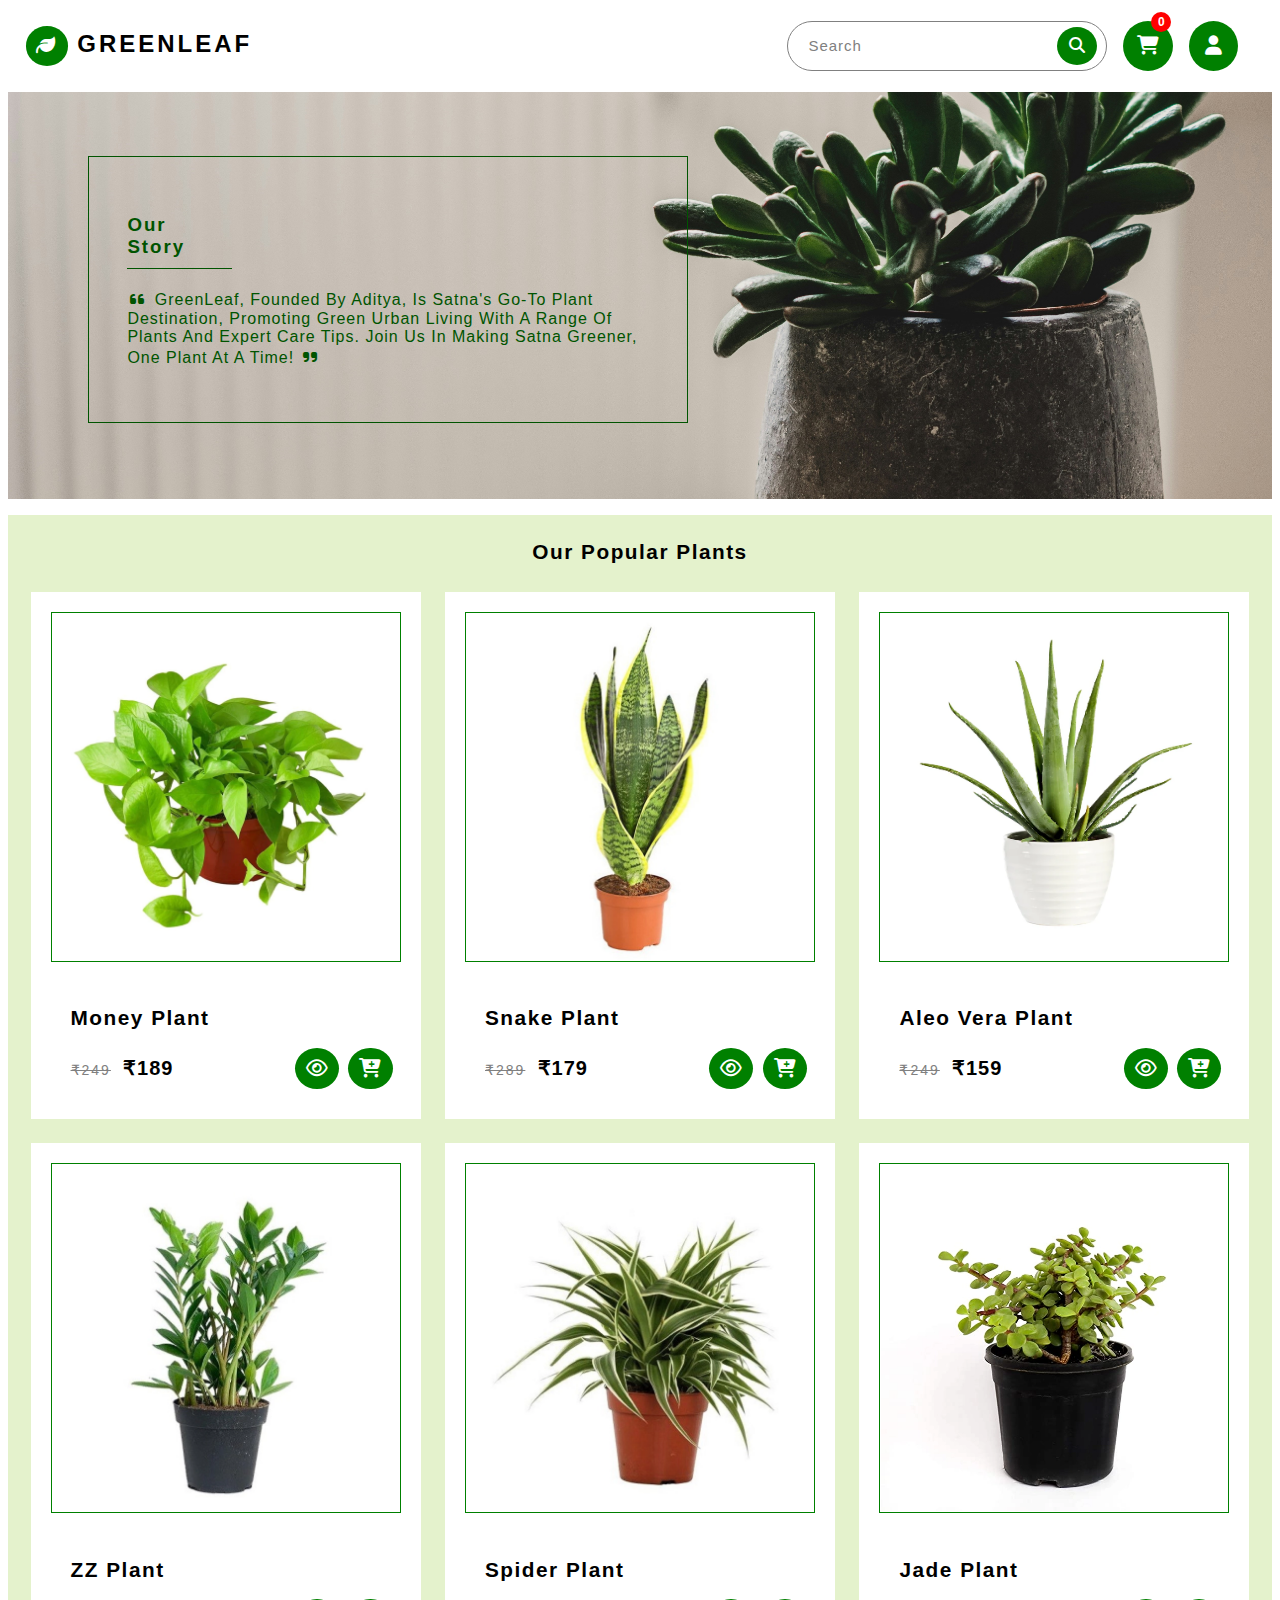
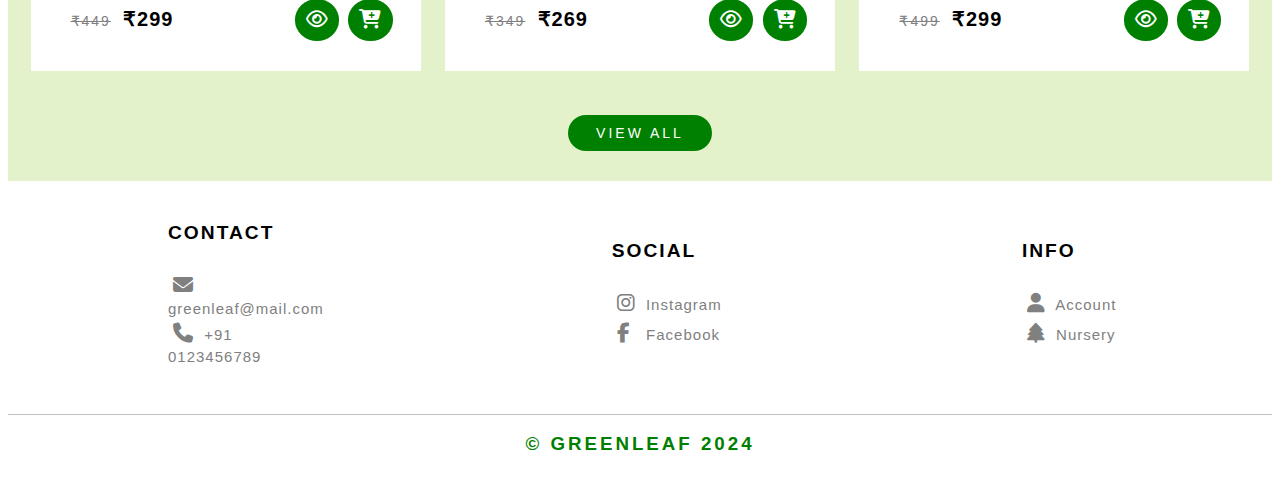
<file: GreenLeaf/index.html>
<!DOCTYPE html>
<html lang="en">
<head>
    <meta charset="UTF-8">
    <meta name="viewport" content="width=device-width, initial-scale=1.0">
    <title>GreenLeaf</title>
    <link rel="icon" href="image/logo.jpg">
    <link rel="stylesheet" href="style.css">
    <link rel="stylesheet" href="https://cdnjs.cloudflare.com/ajax/libs/font-awesome/6.6.0/css/all.min.css">
</head>
<body>
    <div class="container">
        
        <!-- header -->
        <header>
            <div class="logo-container">
                <h1><i class="fa-solid fa-leaf"></i> GreenLeaf</h1>
            </div>
            <!-- nav -->
            <div class="nav-area">
                <!-- searching -->
                <div class="search-box" tabindex="0">
                    <input type="text" id="search-bar" placeholder="Search">
                    <button id="search-btn"><i class="fa-solid fa-magnifying-glass"></i></button>	
                </div>
                <div id="results"></div>
                <!-- cart btn -->
                <button class="cart-btn" id="view-cart">
                    <i class="fa-solid fa-cart-shopping"></i>
                    <span class="badge" id="cart-count">0</span>
                </button>
                <!-- sign-in btn -->
                <button class="account-btn">
                    <a href="signin.html"><i class="fa-solid fa-user"></i></a>
                </button>
            </div>
        </header>

        <!-- main -->
        <main>
            <!-- hero -->
            <div class="hero-section">
                <div class="banner-img">
                    <div class="banner-text">
                        <h3>our story</h3>
                        <p><i class="fa-solid fa-quote-left"></i> GreenLeaf, founded by Aditya, is Satna's go-to plant destination, promoting green urban living with a range of plants and expert care tips. Join us in making Satna greener, one plant at a time! <i class="fa-solid fa-quote-right"></i></p>
                    </div>
                </div>
            </div>

            <!-- nursery -->
            <div class="shop-section">
                <h2>our popular plants</h2>
                <div class="shop-section-box" data-id="1">
                    <div class="shop-section-box-img">
                        <img src="image/money-plant.webp">
                    </div>
                    <div class="shop-section-box-text">
                        <h2>money plant</h2>
                        <p class="p1">₹249</p>
                        <p class="p2"><b>₹189</b></p>
                        <i onclick="showDetails('product1')" class="fa-regular fa-eye product"></i>
                        <i class="fa-solid fa-cart-plus add-to-cart"></i>
                    </div>
                </div>
                <div class="shop-section-box" data-id="2">
                    <div class="shop-section-box-img">
                        <img src="image/snake-plant.webp">
                    </div>
                    <div class="shop-section-box-text">
                        <h2>snake plant</h2>
                        <p class="p1">₹289</p>
                        <p class="p2"><b>₹179</b></p>
                        <i onclick="showDetails('product2')" class="fa-regular fa-eye product"></i>
                        <i class="fa-solid fa-cart-plus add-to-cart"></i>
                    </div>
                </div>
                <div class="shop-section-box" data-id="3">
                    <div class="shop-section-box-img">
                        <img src="image/aleo-vera-plants.webp">
                    </div>
                    <div class="shop-section-box-text">
                        <h2>aleo vera plant</h2>
                        <p class="p1">₹249</p>
                        <p class="p2"><b>₹159</b></p>
                        <i onclick="showDetails('product3')" class="fa-regular fa-eye product"></i>
                        <i class="fa-solid fa-cart-plus add-to-cart"></i>
                    </div>
                </div>

                <div class="shop-section-box" data-id="4">
                    <div class="shop-section-box-img">
                        <img src="image/zz-plant.webp">
                    </div>
                    <div class="shop-section-box-text">
                        <h2>ZZ plant</h2>
                        <p class="p1">₹449</p>
                        <p class="p2"><b>₹299</b></p>
                        <i onclick="showDetails('product4')" class="fa-regular fa-eye product"></i>
                        <i class="fa-solid fa-cart-plus add-to-cart"></i>
                    </div>
                </div>
                <div class="shop-section-box" data-id="5">
                    <div class="shop-section-box-img">
                        <img src="image/spider-plant.webp">
                    </div>
                    <div class="shop-section-box-text">
                        <h2>spider plant</h2>
                        <p class="p1">₹349</p>
                        <p class="p2"><b>₹269</b></p>
                        <i onclick="showDetails('product5')" class="fa-regular fa-eye product"></i>
                        <i class="fa-solid fa-cart-plus add-to-cart"></i>
                    </div>
                </div>
                <div class="shop-section-box" data-id="6">
                    <div class="shop-section-box-img">
                        <img src="image/jade-plant.webp">
                    </div>
                    <div class="shop-section-box-text">
                        <h2>jade plant</h2>
                        <p class="p1">₹499</p>
                        <p class="p2"><b>₹299</b></p>
                        <i onclick="showDetails('product6')" class="fa-regular fa-eye product"></i>
                        <i class="fa-solid fa-cart-plus add-to-cart"></i>
                    </div>
                </div>
                <div class="btn-container view-all-btn">
                    <button class="btn"><a href="nursery.html">view all</a></button>
                </div>
            </div>
        </main>

        <!-- footer -->
        <footer>
            <div class="footer-container">
                <div class="footer-box">
                    <h4>contact</h4>
                    <li><a href="#"><i class="fa-solid fa-envelope"></i> greenleaf@mail.com</a></li>
                    <li><a href="#"><i class="fa-solid fa-phone"></i> +91 0123456789</a></li>
                </div>
                <div class="footer-box">
                    <h4>social</h4>
                    <li><a href="https://www.instagram.com/"><i class="fa-brands fa-instagram"></i> Instagram</a></li>
                    <li><a href="https://www.facebook.com/"><i class="fa-brands fa-facebook-f"></i> &nbsp;Facebook</a></li>
                </div>
                <div class="footer-box">
                    <h4>info</h4>
                    <li><a href="signup.html"><i class="fa-solid fa-user"></i> Account</a></li>
                    <li><a href="nursery.html"><i class="fa-solid fa-tree"></i> Nursery</a></li>
                </div>
            </div>
            <div class="footer-last-box">
                <h3>&copy; greenleaf 2024</h3>
            </div>
        </footer>

        <!-- pop menu for cart-items -->
        <div id="cart-modal" class="pop-up">
            <div class="modal-content">
                <span class="close-button">&times;</span>
                <h3><i class="fa-solid fa-leaf"></i> GreenLeaf</h3>
                <h2>your cart</h2>
                <div id="cart-items" class="cards-items-box"></div>
                <button id="clear-cart" class="clear-btn btn">Clear Cart</button>
            </div>
        </div>

        <!-- pop menu for money plant -->
        <div id="product1" class="pop-up">
            <div class="pop-up-box" data-id="1">
                <div class="pop-up-box-img">
                    <img src="image/money-plant.webp">
                </div>
                <div class="pop-up-box-text">
                    <h2>money plant</h2>
                    <p class="p1">₹249</p>
                    <p class="p2"><b>₹189</b></p>
                    <button class="btn add-to-cart"><a href="#">add to cart</a></button>
                    <li>
                        <i class="fa-solid fa-circle-check"></i> 
                        free shipping
                    </li>
                    <li>
                        <i class="fa-solid fa-circle-check"></i>
                        cash on delivery
                    </li>
                    <h4>description</h4>
                    <p><b>Common Name: </b>Money plant, Pothos</p>
                    <p><b>Appearance: </b>Attractive heart-shaped leaves</p>
                    <p><b>Care: </b>Low-maintenance and adaptable to various environments</p>
                    <p><b>Ideal for: </b> Beginners</p>
                    <p><b>Beliefs: </b> Bring good luck & prosperity to the home</p>
                    <h3><i class="fa-solid fa-leaf"></i> GreenLeaf</h3>
                </div>
                <span onclick="hideDetails('product1')" class="close">&times;</span>
            </div>
        </div>
        <!-- pop menu for snake plant -->
        <div id="product2" class="pop-up" data-id="2">
            <div class="pop-up-box">
                <div class="pop-up-box-img">
                    <img src="image/snake-plant.webp">
                </div>
                <div class="pop-up-box-text">
                    <h2>snake plant</h2>
                    <p class="p1">₹289</p>
                    <p class="p2"><b>₹179</b></p>
                    <button class="btn add-to-cart"><a href="#">add to cart</a></button>
                    <li>
                        <i class="fa-solid fa-circle-check"></i> 
                        free shipping
                    </li>
                    <li>
                        <i class="fa-solid fa-circle-check"></i>
                        cash on delivery
                    </li>
                    <h4>description</h4>
                    <p><b>Common Name: </b>Snake Plant</p>
                    <p><b>Appearance: </b>Tall, upright leaves with distinctive green and yellow stripes</p>
                    <p><b>Care: </b>Low-maintenance, Thrives in low light and minimal watering</p>
                    <p><b>Ideal for: </b> Beginners</p>
                    <p><b>Beliefs: </b> Bring good luck & prosperity to the home</p>
                    <h3><i class="fa-solid fa-leaf"></i> GreenLeaf</h3>
                </div>
                <span onclick="hideDetails('product2')" class="close">&times;</span>
            </div>
        </div>
        <!-- pop menu for aleo vera plant -->
        <div id="product3" class="pop-up" data-id="3">
            <div class="pop-up-box">
                <div class="pop-up-box-img">
                    <img src="image/aleo-vera-plants.webp">
                </div>
                <div class="pop-up-box-text">
                    <h2>aleo vera plant</h2>
                    <p class="p1">₹249</p>
                    <p class="p2"><b>₹159</b></p>
                    <button class="btn add-to-cart"><a href="#">add to cart</a></button>
                    <li>
                        <i class="fa-solid fa-circle-check"></i> 
                        free shipping
                    </li>
                    <li>
                        <i class="fa-solid fa-circle-check"></i>
                        cash on delivery
                    </li>
                    <h4>description</h4>
                    <p><b>Common Name: </b>Aleo Vera plant</p>
                    <p><b>Appearance: </b>Succulent plant with thick, fleshy leaves</p>
                    <p><b>Care: </b>Low-maintenance, Requires bright, indirect sunlight and minimal watering</p>
                    <p><b>Ideal for: </b> Beginners</p>
                    <p><b>Beliefs: </b> Bring good luck & prosperity to the home</p>
                    <h3><i class="fa-solid fa-leaf"></i> GreenLeaf</h3>
                </div>
                <span onclick="hideDetails('product3')" class="close">&times;</span>
            </div>
        </div>
        <!-- pop menu for ZZ plant -->
        <div id="product4" class="pop-up" data-id="4">
            <div class="pop-up-box">
                <div class="pop-up-box-img">
                    <img src="image/zz-plant.webp">
                </div>
                <div class="pop-up-box-text">
                    <h2>ZZ plant</h2>
                    <p class="p1">₹499</p>
                    <p class="p2"><b>₹299</b></p>
                    <button class="btn add-to-cart"><a href="#">add to cart</a></button>
                    <li>
                        <i class="fa-solid fa-circle-check"></i> 
                        free shipping
                    </li>
                    <li>
                        <i class="fa-solid fa-circle-check"></i>
                        cash on delivery
                    </li>
                    <h4>description</h4>
                    <p><b>Common Name: </b>ZZ plant, Zomia plant</p>
                    <p><b>Appearance: </b>Hardy plant with waxy, dark green leavess</p>
                    <p><b>Care: </b>Low-maintenance, Thrives in neglect</p>
                    <p><b>Ideal for: </b> Beginners</p>
                    <p><b>Beliefs: </b> Bring good luck & prosperity to the home</p>
                    <h3><i class="fa-solid fa-leaf"></i> GreenLeaf</h3>
                </div>
                <span onclick="hideDetails('product4')" class="close">&times;</span>
            </div>
        </div>
        <!-- pop menu for spider-plant -->
        <div id="product5" class="pop-up" data-id="5">
            <div class="pop-up-box">
                <div class="pop-up-box-img">
                    <img src="image/spider-plant.webp">
                </div>
                <div class="pop-up-box-text">
                    <h2>spider plant</h2>
                    <p class="p1">₹349</p>
                    <p class="p2"><b>₹269</b></p>
                    <button class="btn add-to-cart"><a href="#">add to cart</a></button>
                    <li>
                        <i class="fa-solid fa-circle-check"></i> 
                        free shipping
                    </li>
                    <li>
                        <i class="fa-solid fa-circle-check"></i>
                        cash on delivery
                    </li>
                    <h4>description</h4>
                    <p><b>Common Name: </b>Spider-Plant</p>
                    <p><b>Appearance: </b>Graceful, arching leaves with white stripes</p>
                    <p><b>Care: </b>Low-maintenance, Thrives in indirect sunlight and well-drained soil</p>
                    <p><b>Ideal for: </b> Beginners</p>
                    <p><b>Beliefs: </b> Bring good luck & prosperity to the home</p>
                    <h3><i class="fa-solid fa-leaf"></i> GreenLeaf</h3>
                </div>
                <span onclick="hideDetails('product5')" class="close">&times;</span>
            </div>
        </div>
        <!-- pop menu for jade plant -->
        <div id="product6" class="pop-up" data-id="6">
            <div class="pop-up-box">
                <div class="pop-up-box-img">
                    <img src="image/jade-plant.webp">
                </div>
                <div class="pop-up-box-text">
                    <h2>jade plant</h2>
                    <p class="p1">₹499</p>
                    <p class="p2"><b>₹299</b></p>
                    <button class="btn add-to-cart"><a href="#">add to cart</a></button>
                    <li>
                        <i class="fa-solid fa-circle-check"></i> 
                        free shipping
                    </li>
                    <li>
                        <i class="fa-solid fa-circle-check"></i>
                        cash on delivery
                    </li>
                    <h4>description</h4>
                    <p><b>Common Name: </b>Jade Plant</p>
                    <p><b>Appearance: </b>Succulent with thick, fleshy leaves</p>
                    <p><b>Care: </b>Low-maintenance, Prefers bright, indirect sunlight</p>
                    <p><b>Ideal for: </b> Beginners</p>
                    <p><b>Beliefs: </b> Symbolizes prosperity and luck</p>
                    <h3><i class="fa-solid fa-leaf"></i> GreenLeaf</h3>
                </div>
                <span onclick="hideDetails('product6')" class="close">&times;</span>
            </div>
        </div>
    </div>
    <script src="script.js"></script>
</body>
</html>
</file>
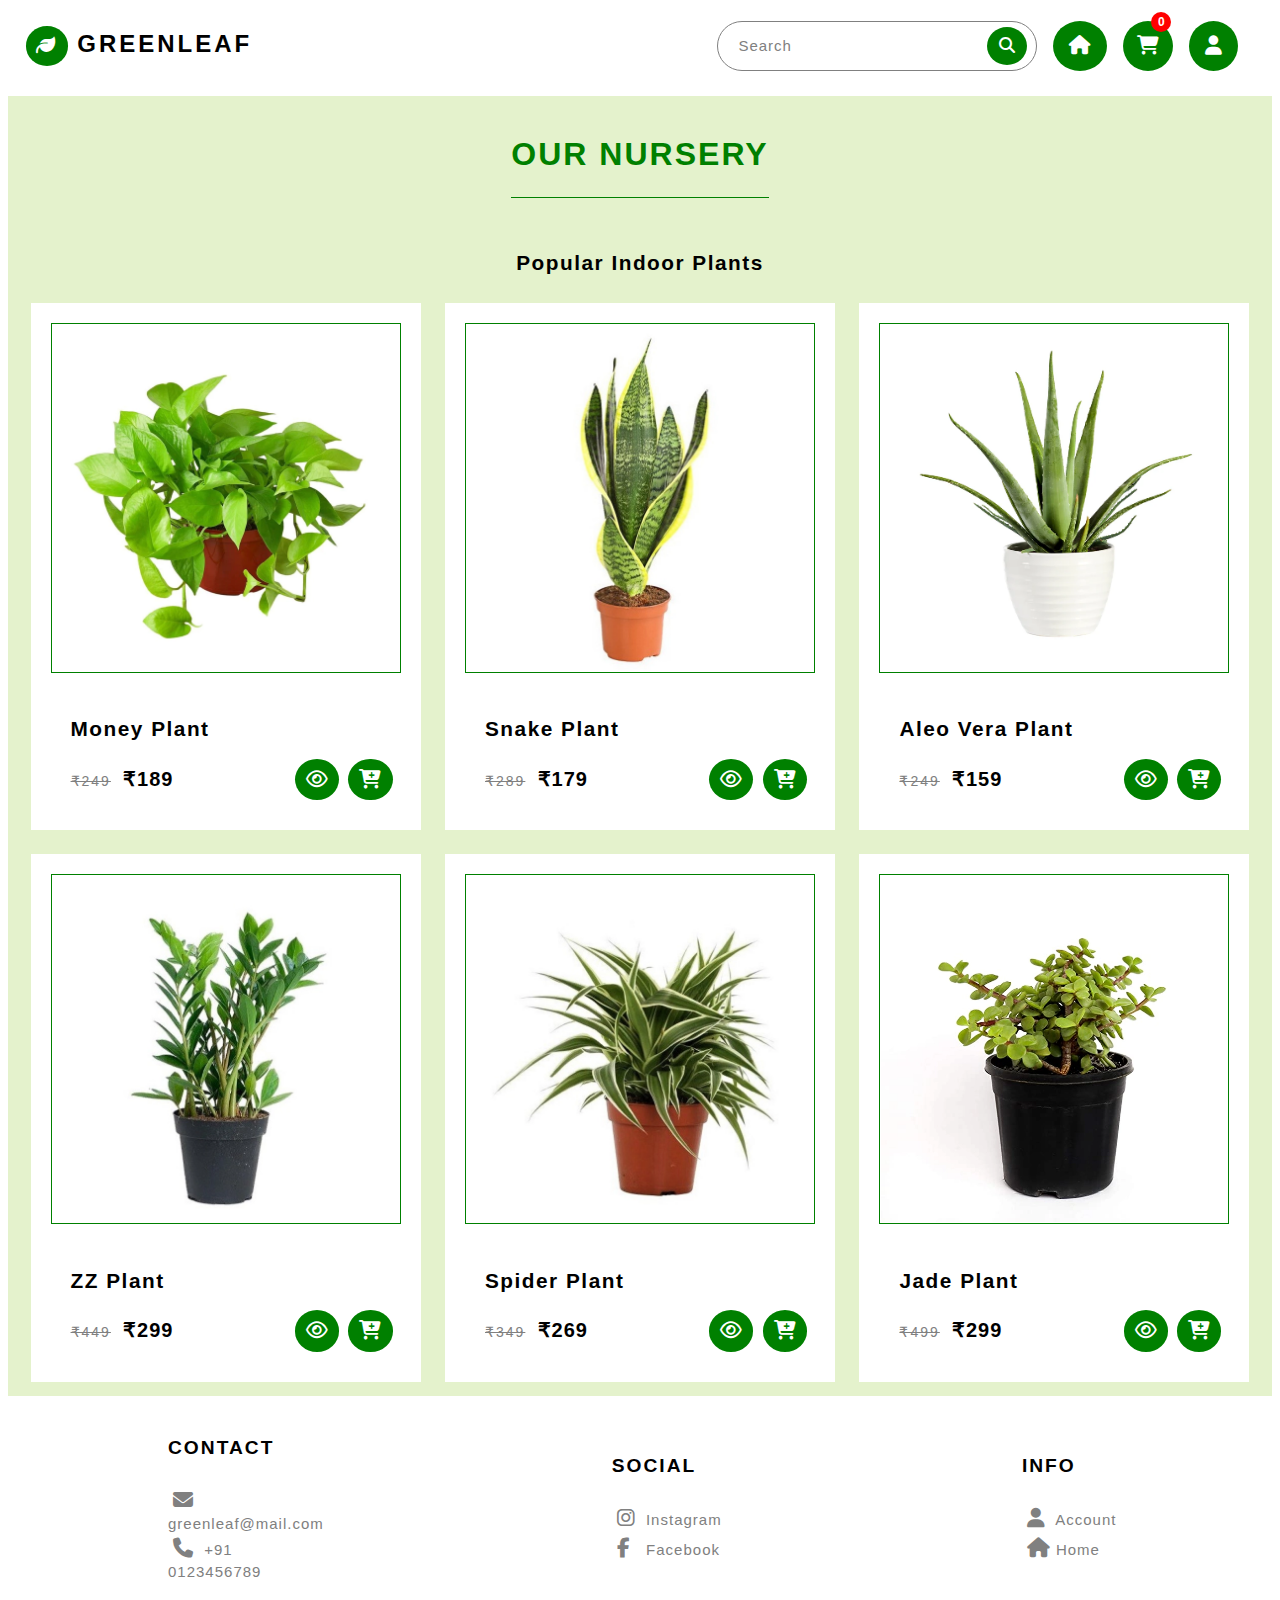
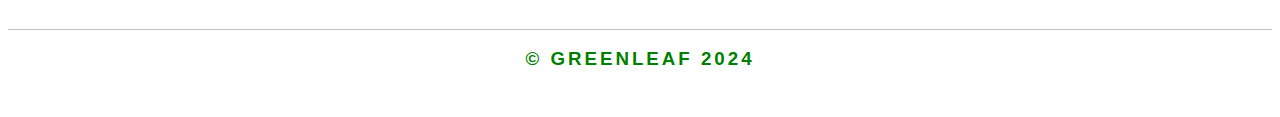
<file: GreenLeaf/nursery.html>
<!DOCTYPE html>
<html lang="en">
<head>
    <meta charset="UTF-8">
    <meta name="viewport" content="width=device-width, initial-scale=1.0">
    <title>GreenLeaf | Nursery</title>
    <link rel="icon" href="image/logo.jpg">
    <link rel="stylesheet" href="style.css">
    <link rel="stylesheet" href="https://cdnjs.cloudflare.com/ajax/libs/font-awesome/6.6.0/css/all.min.css">
</head>
<body>
    <div class="container">
        <!-- header -->
        <header>
            <div class="logo-container">
                <h1><i class="fa-solid fa-leaf"></i> GreenLeaf</h1>
            </div>
            <!-- nav -->
            <div class="nav-area">
                <!-- searching -->
                <div class="search-box" tabindex="0">
                    <input type="text" id="search-bar" placeholder="Search">
                    <button id="search-btn"><i class="fa-solid fa-magnifying-glass"></i></button>	
                </div>
                <div id="results"></div>
                <!-- home btn -->
                <button class="account-btn" style="margin-left: 1rem;">
                    <a href="index.html"><i class="fa-solid fa-house"></i></a>
                </button>
                <!-- cart btn -->
                <button class="cart-btn" id="view-cart">
                    <i class="fa-solid fa-cart-shopping"></i>
                    <span class="badge" id="cart-count">0</span>
                </button>
                <!-- sign-in btn -->
                <button class="account-btn">
                    <a href="signin.html"><i class="fa-solid fa-user"></i></a>
                </button>
            </div>
        </header>
        <!-- main -->
        <main style="margin-top: 6rem;">
            <!-- nursery -->
            <div class="shop-section">
                <h1>our nursery</h1>
                <h2 style="padding-top: 1rem;">popular indoor plants</h2>
                <div class="shop-section-box" data-id="1">
                    <div class="shop-section-box-img">
                        <img src="image/money-plant.webp">
                    </div>
                    <div class="shop-section-box-text">
                        <h2>money plant</h2>
                        <p class="p1">₹249</p>
                        <p class="p2"><b>₹189</b></p>
                        <i onclick="showDetails('product1')" class="fa-regular fa-eye product"></i>
                        <i class="fa-solid fa-cart-plus add-to-cart"></i>
                    </div>
                </div>
                <div class="shop-section-box" data-id="2">
                    <div class="shop-section-box-img">
                        <img src="image/snake-plant.webp">
                    </div>
                    <div class="shop-section-box-text">
                        <h2>snake plant</h2>
                        <p class="p1">₹289</p>
                        <p class="p2"><b>₹179</b></p>
                        <i onclick="showDetails('product2')" class="fa-regular fa-eye product"></i>
                        <i class="fa-solid fa-cart-plus add-to-cart"></i>
                    </div>
                </div>
                <div class="shop-section-box" data-id="3">
                    <div class="shop-section-box-img">
                        <img src="image/aleo-vera-plants.webp">
                    </div>
                    <div class="shop-section-box-text">
                        <h2>aleo vera plant</h2>
                        <p class="p1">₹249</p>
                        <p class="p2"><b>₹159</b></p>
                        <i onclick="showDetails('product3')" class="fa-regular fa-eye product"></i>
                        <i class="fa-solid fa-cart-plus add-to-cart"></i>
                    </div>
                </div>

                <div class="shop-section-box" data-id="4">
                    <div class="shop-section-box-img">
                        <img src="image/zz-plant.webp">
                    </div>
                    <div class="shop-section-box-text">
                        <h2>ZZ plant</h2>
                        <p class="p1">₹449</p>
                        <p class="p2"><b>₹299</b></p>
                        <i onclick="showDetails('product4')" class="fa-regular fa-eye product"></i>
                        <i class="fa-solid fa-cart-plus add-to-cart"></i>
                    </div>
                </div>
                <div class="shop-section-box" data-id="5">
                    <div class="shop-section-box-img">
                        <img src="image/spider-plant.webp">
                    </div>
                    <div class="shop-section-box-text">
                        <h2>spider plant</h2>
                        <p class="p1">₹349</p>
                        <p class="p2"><b>₹269</b></p>
                        <i onclick="showDetails('product5')" class="fa-regular fa-eye product"></i>
                        <i class="fa-solid fa-cart-plus add-to-cart"></i>
                    </div>
                </div>
                <div class="shop-section-box" data-id="6">
                    <div class="shop-section-box-img">
                        <img src="image/jade-plant.webp">
                    </div>
                    <div class="shop-section-box-text">
                        <h2>jade plant</h2>
                        <p class="p1">₹499</p>
                        <p class="p2"><b>₹299</b></p>
                        <i onclick="showDetails('product6')" class="fa-regular fa-eye product"></i>
                        <i class="fa-solid fa-cart-plus add-to-cart"></i>
                    </div>
                </div>
            </div>
        </main>

        <!-- footer -->
        <footer>
            <div class="footer-container">
                <div class="footer-box">
                    <h4>contact</h4>
                    <li><a href="#"><i class="fa-solid fa-envelope"></i> greenleaf@mail.com</a></li>
                    <li><a href="#"><i class="fa-solid fa-phone"></i> +91 0123456789</a></li>
                </div>
                <div class="footer-box">
                    <h4>social</h4>
                    <li><a href="https://www.instagram.com/"><i class="fa-brands fa-instagram"></i> Instagram</a></li>
                    <li><a href="https://www.facebook.com/"><i class="fa-brands fa-facebook-f"></i> &nbsp;Facebook</a></li>
                </div>
                <div class="footer-box">
                    <h4>info</h4>
                    <li><a href="signin.html"><i class="fa-solid fa-user"></i> Account</a></li>
                    <li><a href="index.html"><i class="fa-solid fa-house"></i>Home</a></li>
                </div>
            </div>
            <div class="footer-last-box">
                <h3>&copy; greenleaf 2024</h3>
            </div>
        </footer>

        <!-- pop menu for cart-items -->
        <div id="cart-modal" class="pop-up">
            <div class="modal-content">
                <span class="close-button">&times;</span>
                <h3><i class="fa-solid fa-leaf"></i> GreenLeaf</h3>
                <h2>your cart</h2>
                <div id="cart-items" class="cards-items-box"></div>
                <button id="clear-cart" class="clear-btn btn">Clear Cart</button>
            </div>
        </div>

        <!-- pop menu for money plant -->
        <div id="product1" class="pop-up">
            <div class="pop-up-box" data-id="1">
                <div class="pop-up-box-img">
                    <img src="image/money-plant.webp">
                </div>
                <div class="pop-up-box-text">
                    <h2>money plant</h2>
                    <p class="p1">₹249</p>
                    <p class="p2"><b>₹189</b></p>
                    <button class="btn add-to-cart"><a href="#">add to cart</a></button>
                    <li>
                        <i class="fa-solid fa-circle-check"></i> 
                        free shipping
                    </li>
                    <li>
                        <i class="fa-solid fa-circle-check"></i>
                        cash on delivery
                    </li>
                    <h4>description</h4>
                    <p><b>Common Name: </b>Money plant, Pothos</p>
                    <p><b>Appearance: </b>Attractive heart-shaped leaves</p>
                    <p><b>Care: </b>Low-maintenance and adaptable to various environments</p>
                    <p><b>Ideal for: </b> Beginners</p>
                    <p><b>Beliefs: </b> Bring good luck & prosperity to the home</p>
                    <h3><i class="fa-solid fa-leaf"></i> GreenLeaf</h3>
                </div>
                <span onclick="hideDetails('product1')" class="close">&times;</span>
            </div>
        </div>
        <!-- pop menu for snake plant -->
        <div id="product2" class="pop-up" data-id="2">
            <div class="pop-up-box">
                <div class="pop-up-box-img">
                    <img src="image/snake-plant.webp">
                </div>
                <div class="pop-up-box-text">
                    <h2>snake plant</h2>
                    <p class="p1">₹289</p>
                    <p class="p2"><b>₹179</b></p>
                    <button class="btn add-to-cart"><a href="#">add to cart</a></button>
                    <li>
                        <i class="fa-solid fa-circle-check"></i> 
                        free shipping
                    </li>
                    <li>
                        <i class="fa-solid fa-circle-check"></i>
                        cash on delivery
                    </li>
                    <h4>description</h4>
                    <p><b>Common Name: </b>Snake Plant</p>
                    <p><b>Appearance: </b>Tall, upright leaves with distinctive green and yellow stripes</p>
                    <p><b>Care: </b>Low-maintenance, Thrives in low light and minimal watering</p>
                    <p><b>Ideal for: </b> Beginners</p>
                    <p><b>Beliefs: </b> Bring good luck & prosperity to the home</p>
                    <h3><i class="fa-solid fa-leaf"></i> GreenLeaf</h3>
                </div>
                <span onclick="hideDetails('product2')" class="close">&times;</span>
            </div>
        </div>
        <!-- pop menu for aleo vera plant -->
        <div id="product3" class="pop-up" data-id="3">
            <div class="pop-up-box">
                <div class="pop-up-box-img">
                    <img src="image/aleo-vera-plants.webp">
                </div>
                <div class="pop-up-box-text">
                    <h2>aleo vera plant</h2>
                    <p class="p1">₹249</p>
                    <p class="p2"><b>₹159</b></p>
                    <button class="btn add-to-cart"><a href="#">add to cart</a></button>
                    <li>
                        <i class="fa-solid fa-circle-check"></i> 
                        free shipping
                    </li>
                    <li>
                        <i class="fa-solid fa-circle-check"></i>
                        cash on delivery
                    </li>
                    <h4>description</h4>
                    <p><b>Common Name: </b>Aleo Vera plant</p>
                    <p><b>Appearance: </b>Succulent plant with thick, fleshy leaves</p>
                    <p><b>Care: </b>Low-maintenance, Requires bright, indirect sunlight and minimal watering</p>
                    <p><b>Ideal for: </b> Beginners</p>
                    <p><b>Beliefs: </b> Bring good luck & prosperity to the home</p>
                    <h3><i class="fa-solid fa-leaf"></i> GreenLeaf</h3>
                </div>
                <span onclick="hideDetails('product3')" class="close">&times;</span>
            </div>
        </div>
        <!-- pop menu for ZZ plant -->
        <div id="product4" class="pop-up" data-id="4">
            <div class="pop-up-box">
                <div class="pop-up-box-img">
                    <img src="image/zz-plant.webp">
                </div>
                <div class="pop-up-box-text">
                    <h2>ZZ plant</h2>
                    <p class="p1">₹499</p>
                    <p class="p2"><b>₹299</b></p>
                    <button class="btn add-to-cart"><a href="#">add to cart</a></button>
                    <li>
                        <i class="fa-solid fa-circle-check"></i> 
                        free shipping
                    </li>
                    <li>
                        <i class="fa-solid fa-circle-check"></i>
                        cash on delivery
                    </li>
                    <h4>description</h4>
                    <p><b>Common Name: </b>ZZ plant, Zomia plant</p>
                    <p><b>Appearance: </b>Hardy plant with waxy, dark green leavess</p>
                    <p><b>Care: </b>Low-maintenance, Thrives in neglect</p>
                    <p><b>Ideal for: </b> Beginners</p>
                    <p><b>Beliefs: </b> Bring good luck & prosperity to the home</p>
                    <h3><i class="fa-solid fa-leaf"></i> GreenLeaf</h3>
                </div>
                <span onclick="hideDetails('product4')" class="close">&times;</span>
            </div>
        </div>
        <!-- pop menu for spider-plant -->
        <div id="product5" class="pop-up" data-id="5">
            <div class="pop-up-box">
                <div class="pop-up-box-img">
                    <img src="image/spider-plant.webp">
                </div>
                <div class="pop-up-box-text">
                    <h2>spider plant</h2>
                    <p class="p1">₹349</p>
                    <p class="p2"><b>₹269</b></p>
                    <button class="btn add-to-cart"><a href="#">add to cart</a></button>
                    <li>
                        <i class="fa-solid fa-circle-check"></i> 
                        free shipping
                    </li>
                    <li>
                        <i class="fa-solid fa-circle-check"></i>
                        cash on delivery
                    </li>
                    <h4>description</h4>
                    <p><b>Common Name: </b>Spider-Plant</p>
                    <p><b>Appearance: </b>Graceful, arching leaves with white stripes</p>
                    <p><b>Care: </b>Low-maintenance, Thrives in indirect sunlight and well-drained soil</p>
                    <p><b>Ideal for: </b> Beginners</p>
                    <p><b>Beliefs: </b> Bring good luck & prosperity to the home</p>
                    <h3><i class="fa-solid fa-leaf"></i> GreenLeaf</h3>
                </div>
                <span onclick="hideDetails('product5')" class="close">&times;</span>
            </div>
        </div>
        <!-- pop menu for jade plant -->
        <div id="product6" class="pop-up" data-id="6">
            <div class="pop-up-box">
                <div class="pop-up-box-img">
                    <img src="image/jade-plant.webp">
                </div>
                <div class="pop-up-box-text">
                    <h2>jade plant</h2>
                    <p class="p1">₹499</p>
                    <p class="p2"><b>₹299</b></p>
                    <button class="btn add-to-cart"><a href="#">add to cart</a></button>
                    <li>
                        <i class="fa-solid fa-circle-check"></i> 
                        free shipping
                    </li>
                    <li>
                        <i class="fa-solid fa-circle-check"></i>
                        cash on delivery
                    </li>
                    <h4>description</h4>
                    <p><b>Common Name: </b>Jade Plant</p>
                    <p><b>Appearance: </b>Succulent with thick, fleshy leaves</p>
                    <p><b>Care: </b>Low-maintenance, Prefers bright, indirect sunlight</p>
                    <p><b>Ideal for: </b> Beginners</p>
                    <p><b>Beliefs: </b> Symbolizes prosperity and luck</p>
                    <h3><i class="fa-solid fa-leaf"></i> GreenLeaf</h3>
                </div>
                <span onclick="hideDetails('product6')" class="close">&times;</span>
            </div>
        </div>
    </div>
    <script src="script.js"></script>
</body>
</html>
</file>
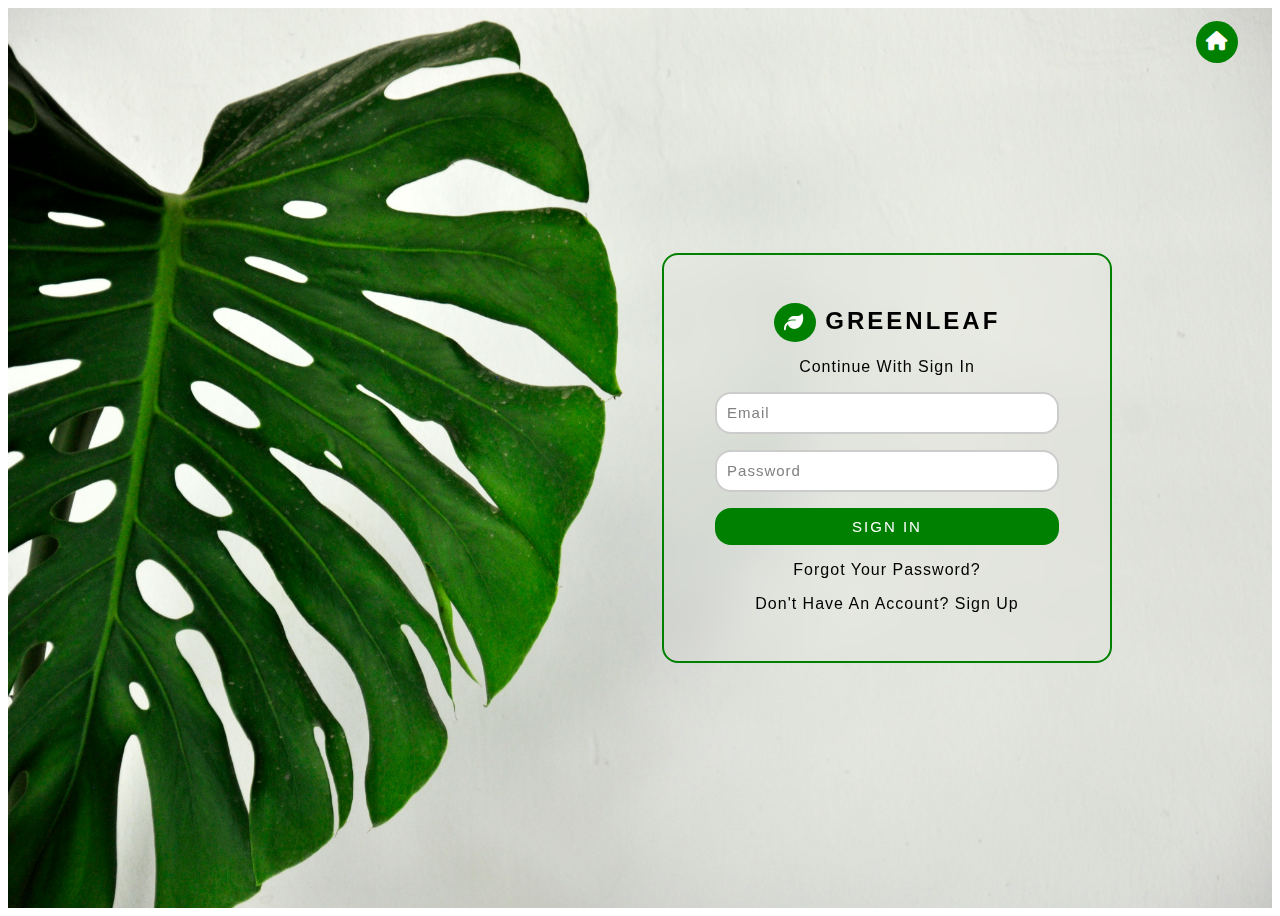
<file: GreenLeaf/signin.html>
<!DOCTYPE html>
<html lang="en">
<head>
    <meta charset="UTF-8">
    <meta name="viewport" content="width=device-width, initial-scale=1.0">
    <title>GreenLeaf | Sign In</title>
    <link rel="icon" href="image/logo.jpg">
    <link rel="stylesheet" href="style.css">
    <link rel="stylesheet" href="https://cdnjs.cloudflare.com/ajax/libs/font-awesome/6.6.0/css/all.min.css">
</head>
<body>
    <!-- header -->
    <header style="background-color: transparent;">
        <!-- nav -->
        <div class="nav-area" style="width: 100rem;">
            <!-- home btn -->
            <button class="account-btn" style="padding: 10px;">
                <a href="index.html"><i class="fa-solid fa-house"></i></a>
            </button>
        </div>
    </header>
    <div class="main-container">
        <div class="sign-in-form-container">
            <div class="logo-container">
                <h1><i class="fa-solid fa-leaf"></i> GreenLeaf</h1>
            </div>
            
            <form class="sign-in-form">
                <p class="sign-in-form-heading">Continue with Sign in</p>
                <input type="email" id="email" placeholder="Email" required>
                <input type="password" id="password" placeholder="Password" required>
                <button type="submit">Sign In</button>
                <p><a href="#" class="link" onclick="showDetails('forgetpassword')">Forgot Your Password?</a></p>
                <p>Don't Have An Account? <a href="signup.html">Sign Up</a></p>
            </form>
        </div>
    </div>

    <!-- pop for forget password -->
    <div id="forgetpassword" class="pop-up">
        <div class="pop-up-forgetpassword">
            <span onclick="hideDetails('forgetpassword')">&times;</span>
            <h4 style="font-size: 1.1rem; letter-spacing: 1px;">Reset Password</h4>
            <form id="resetPasswordForm">
                <input type="number" id="number" placeholder="Mobile Number" required>
                <button type="submit">send</button>
            </form>
        </div>
    </div>
    <script src="script.js"></script>
</body>
</html>
</file>
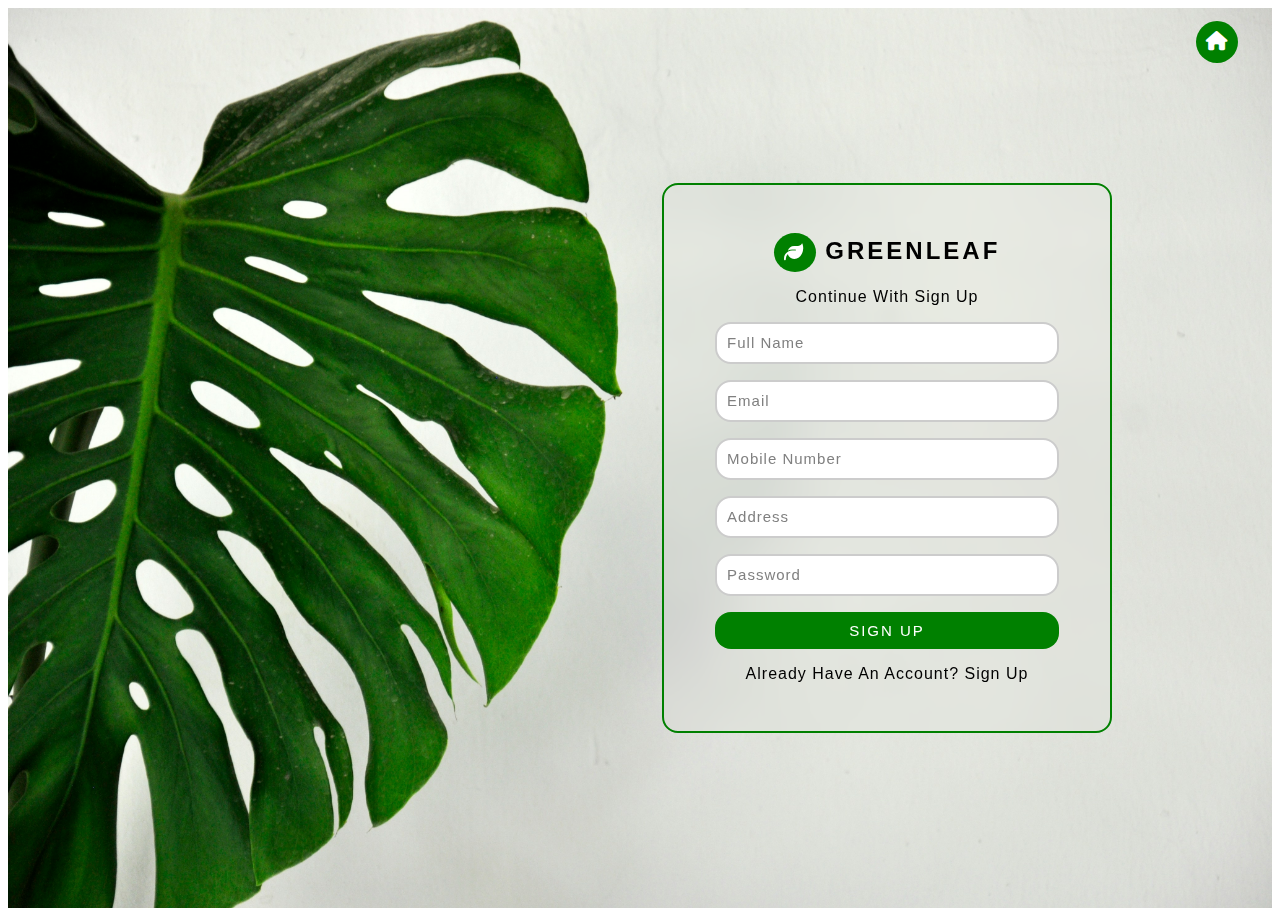
<file: GreenLeaf/signup.html>
<!DOCTYPE html>
<html lang="en">
<head>
    <meta charset="UTF-8">
    <meta name="viewport" content="width=device-width, initial-scale=1.0">
    <title>GreenLeaf | Sign Up</title>
    <link rel="icon" href="image/logo.jpg">
    <link rel="stylesheet" href="style.css">
    <link rel="stylesheet" href="https://cdnjs.cloudflare.com/ajax/libs/font-awesome/6.6.0/css/all.min.css">
</head>
<body>
    <!-- header -->
    <header style="background-color: transparent;">
        <!-- nav -->
        <div class="nav-area" style="width: 100rem;">
            <!-- home btn -->
            <button class="account-btn" style="padding: 10px;">
                <a href="index.html"><i class="fa-solid fa-house"></i></a>
            </button>
        </div>
    </header>
    <div class="main-container">
        <div class="sign-in-form-container">
            <div class="logo-container">
                <h1><i class="fa-solid fa-leaf"></i> GreenLeaf</h1>
            </div>
            
            <form class="sign-in-form">
                <p class="sign-in-form-heading">continue with sign up</p>
                <input type="text" id="name" placeholder="Full Name" required>
                <input type="email" id="email" placeholder="Email" required>
                <input type="number" id="number" placeholder="Mobile Number" required>
                <input type="text" id="address" placeholder="Address" required>
                <input type="password" id="password" placeholder="Password" required>
                <button type="submit">sign up</button>
                <p>Already Have An Account? <a href="signin.html">Sign Up</a></p>
            </form>
        </div>
    </div>
</body>
</html>
</file>
<file: GreenLeaf/style.css>
* {
	font-family:'Trebuchet MS', 'Lucida Sans Unicode', 'Lucida Grande', 'Lucida Sans', Arial, sans-serif;
	text-decoration: none;
	list-style: none;
	box-sizing: border-box;
    scroll-behavior: smooth;
}
.container {
	margin: 0px;
	padding: 0px;
}

/* css for header */
header {
    position: fixed;
	width: 100%;
	top: 0;
	right: 0;
	padding: 5px 2%;
	display: flex;
	align-items: center;
	justify-content: space-between;
	background-color: #fff;
	top: 0;
}
/* css for logo */
.logo-container {
    padding: 0;
    margin: 0;
}
.logo-container h1 {
    padding: 0;
    text-transform: uppercase;
    letter-spacing: 3px;
    font-size: 1.5rem;
    color: #000;
}
.logo-container i {
    background-color: #008000;
    color: #fff;
    border-radius: 50%;
    padding: 10px;
    font-size: 1.2rem;
}

/* css for search bar*/
.nav-area {
	padding: 0;
	margin: 1rem;
	display: flex;
    justify-content: right;
    width: 50rem;
}
.search-box {
	padding-left: 0.5rem;
	font-size: 30px;
	background-color: #fff;
	border-radius: 3rem;
	display: block;
    border: 1px solid #808080;
    width: 40%;
}
.search-box input { 
	height: 3rem;  
	color: #000;
	border: none;
	outline: none;
	width: 60%;
    border-radius: 3rem;
    margin-left: 10px;
}
::placeholder {
	color: #808080;
	font-size:15px;
    letter-spacing: 1px;
}
.search-box button {
    margin-left: 3.5rem;
	padding: 10px 12px;
	background-color: #008000;
	border-radius: 50%;
	border: none;
    font-size: 1rem;
    font-weight: 600;
	cursor: pointer;
	color: #fff;
}
.search-box button:hover {
	background-color: #008000dc;
}

/* css for cart btn */
.cart-btn {
    margin: 0 1rem;
    font-size: 1.2rem;
    padding: 10px 14px;
    background-color: #008000;
	border-radius: 50%;
	border: none;
    font-weight: 600;
	cursor: pointer;
	color: #fff;
}
.cart-btn a {
    color: #fff;
}
.badge {
    position: absolute;
    top: 12px;
    margin-left: 14px;
    background-color: red;
    color: white;
    border-radius: 50%;
    padding: 5px 10px;
    font-size: 12px;
    font-weight: 600;
    width: 20px;
    height: 20px;
    display: flex;
    justify-content: center;
    align-items: center;
}
.cart-btn:hover {
    background-color: #008000dc;
}

/* css for account btn */
.account-btn {
    font-size: 1.2rem;
    padding: 10px 16px;
    background-color: #008000;
	border-radius: 50%;
	border: none;
    font-weight: 600;
	cursor: pointer;
	color: #fff;
}
.account-btn:hover {
    border: none;
    background-color: #008000dc;
}
.account-btn a {
    color: #fff;
}

/* css for hero */
.hero-section {
    padding: 0;
    margin-top: 5rem;
}
.banner-img {
    background-image: url('image/banner.jpg');
    overflow: hidden;
    background-size: cover;
    background-repeat: no-repeat;
    background-position: center;
    padding: 6% 0;	
}
.banner-text {
    text-transform: capitalize;
    padding: 2.4rem;
    margin-left: 5rem;
    border: 1px solid #005400;
    height: fit-content;
    width: 600px;
}
.banner-img h3 {
    width: 20%;
    letter-spacing: 2px;
    color: #005400;
    border-bottom: 1px solid #005400;
    padding-bottom: 10px;
}
.banner-img p {
    width: 100%;
    color: #005400;
    letter-spacing: 1px;
}
.banner-text i {
    display: inline-block;
    font-size: 1rem;
    padding: 3px;
}

/* css for all btn */
.btn-container {
    padding: 0;
    margin: 0;
    display: flex;
    justify-content: center;
}
.btn {
    padding: 10px 24px;
    background-color: #008000;
    border: none;
    font-size: 14px;
	cursor: pointer;
    font-weight: 500;
    text-transform: uppercase;
    letter-spacing: 2px;
    width: fit-content;
    height: fit-content;
    border-radius: 3.1rem;
    color: #fff;
}
.btn a {
    color: #fff;
}
.btn:hover {
    border: none;
    background-color: #008000dc;
}
.btn:hover a {
    color: #fff;
}

/* css for shop section */
.shop-section {
	padding: 0;
	margin: 0;
	background-color: #e4f2cc;
	text-align:center;
}
.shop-section nav {
    display: flex;
    flex-direction: row;
    background-color: white;
    margin: 1rem;
}
.shop-section-box {
	padding: 20px;
	margin: 10px;
	background-color: #fff;
	display: inline-block;
	overflow:hidden;
	font-size:15px;
	text-align:left;
	cursor: pointer;
}
.shop-section h1 {
    padding: 1.5rem 0;
    text-transform: uppercase;
    letter-spacing: 2px;
    margin-top: 1rem;
    font-size: 2rem;
    color: #008000;
    display: inline-block;
    border-bottom: 1px solid #008000;
}
.shop-section h2 {
    padding-top: 1.6rem;
    text-transform: capitalize;
    letter-spacing: 1.5px;
    margin-top: 1rem;
    font-size: 1.3rem;
}
.shop-section-box-img img {
	overflow: hidden;
	padding: 1px;
	margin: 0;
	height: 350px;
	width: 350px;
	text-align: center;
    border: 1px solid #008000;
}
.shop-section-box-text {
	padding: 0 0 0 20px;
	margin: 0;
	text-align: left;
    padding-bottom: 10px;
}
.shop-section-box-text h4 {
    text-transform: capitalize;
    color: #000;
    letter-spacing: 1px;
    font-size: 1.1rem;
}
.shop-section-box-text .p1 {
    display: inline;
    color: #808080;
    font-weight: 500;
    font-size: 14px;
    letter-spacing: 2px;
    text-decoration: line-through;
    padding-right: 0.5rem;
}
.shop-section-box-text .p2 {
    display: inline;
    padding-right: 7rem;
    color: #000;
    font-weight: 600;
    font-size: 20px;
    letter-spacing: 1px;
}
.shop-section-box-text i {
    color: #fff;
    font-size: 1.2rem;
    padding: 0.7rem;
    margin-left: 5px;
    border-radius: 50%;
    background-color: #008000;
    text-align: right;
}
.shop-section-box-text i:hover {
    background-color: #008000dc;
}
.view-all-btn {
	padding-top: 30px;
	padding-bottom: 30px;
    display: flex;

}
.view-all-btn button {
    width: 9rem;
    letter-spacing: 3px;
}

/* css for footer */
footer {
    background-color: #fff;
    color: #000;
    bottom: 0;
}
footer a {
    color: #000;
}
.footer-container {
    display: flex;
	align-items: center;
}
.footer-box {
    padding: 1rem 8rem 3rem 10rem;
    width: 100%;
}
.footer-box h4 {
    font-weight: 600;
    text-transform: uppercase;
    letter-spacing: 2px;
    font-size: 1.2rem;
}
.footer-box li a {
    padding-top: 20px;
    color: #808080;
    font-size: 15px;
    letter-spacing: 1px;
}
.footer-box i {
    color: #808080;
    font-size: 20px;
    padding: 5px;
    letter-spacing: 1px;
    text-transform: uppercase;
}
.footer-last-box {
    border-top: 1px solid #c0c0c0; 
    text-align: center;
    padding-bottom: 20px;
    text-transform: uppercase;
    letter-spacing: 3px;
    color: #008000;
}

/* pop menu */
.product {
    cursor: pointer;
}
.pop-up {
    display: none; 
    position: fixed; 
    z-index: 1; 
    left: 0;
    top: 0;
    width: 100%; 
    height: 100%; 
    overflow: auto; 
    background-color: rgb(0,0,0); 
    background-color: rgba(0,0,0,0.4); 
}
.pop-up-box {
    background-color: #fff;
    margin: auto; 
    padding: 20px;
    border: none;
    width: fit-content;
    height: fit-content; 
    display: flex;
    flex-direction: row;
    justify-content: space-between;
}
.pop-up-box-img {
    border: 1px solid #008000;
    object-fit: cover;
}
.pop-up-box-img img {
    overflow: hidden;
	padding: 1px;
    height: 550px;
	width: 550px;
	margin: 0;
	text-align: center;  
}
.pop-up-box-text {
    padding: 0 0 0 20px;
	margin: 0;
	text-align: left;
    padding-bottom: 10px;
}
.pop-up-box-text h2 {
    text-transform: capitalize;
    color: #000;
    letter-spacing: 1px;
    font-size: 3rem;
}
.pop-up-box-text .p1 {
    display: inline;
    color: #808080;
    font-weight: 500;
    font-size: 1rem;
    letter-spacing: 1px;
    text-decoration: line-through;
    padding-right: 0.5rem;
}
.pop-up-box-text .p2 {
    display: inline;
    padding-right: 2rem;
    color: #000;
    font-weight: 600;
    font-size: 1.4rem;
    letter-spacing: 1px;
}
.pop-up-box-text button {
    margin: 0 0 0 3rem;
    width: 10rem;
}
.pop-up-box-text li {
    color: #808080;
    text-transform: capitalize;
    padding: 10px 0 0 0;
}
.pop-up-box-text h4 {
    text-transform: capitalize;
    color: #000;
    letter-spacing: 1px;
    font-size: 1.1rem;
}
.pop-up-box-text h3 {
    text-transform: uppercase;
    color: #000;
    letter-spacing: 1px;
    font-size: 1.1rem;
    text-align: center;
    padding-top: 10px;
    letter-spacing: 2px;
}
.pop-up-box-text h3 i {
    background-color: #008000;
    color: #fff;
    border-radius: 50%;
    padding: 6px;
    font-size: 1.2rem;
}
.pop-up-box-text p {
    color: #808080;
}
.close {
    color: #aaa;
    float: right;
    font-size: 28px;
    font-weight: 600;
}
.close:hover,
.close:focus {
    color: #ff0000;
    text-decoration: none;
    cursor: pointer;
}

/* css for pop menu of cart-items */
.modal-content {
    background-color: #fefefe;
    margin: 10% auto;
    padding: 20px;
    width: 50%;
}
.modal-content h2 {
    text-transform: capitalize;
    color: #000;
    letter-spacing: 1px;
    font-size: 1.5rem;
}
.cards-items-box {
    border: 1px solid #008000;
    margin: 1rem 0;
    padding: 0.5rem;
}
.modal-content button {
    letter-spacing: 1px;
    width: fit-content;
    height: 2.3rem;
}
.modal-content button i {
    font-size: 1.1rem;
}
.modal-content .clear-btn:hover {
    background-color: #d91414f2;
}
.close-button {
    color: #aaa;
    float: right;
    font-size: 28px;
    font-weight: bold;
}
.close-button:hover,
.close-button:focus {
    color: #ff0000;
    text-decoration: none;
    cursor: pointer;
}
.remove-item {
    margin-top: 5px;
    background-color: #fff;
}
.remove-item:hover {
    background-color: #fff;
}
.remove-item i {
    color: #000;
}
.remove-item i:hover {
    color: #d91414f2;;
}
.modal-content h3 {
    text-transform: uppercase;
    color: #000;
    letter-spacing: 1px;
    font-size: 1.1rem;
    text-align: left;
    padding-top: 10px;
    letter-spacing: 2px;
}
.modal-content h3 i {
    background-color: #008000;
    color: #fff;
    border-radius: 50%;
    padding: 6px;
    font-size: 1.2rem;
}


/* css for account */
.main-container {
    color: #000;
    display: flex;
    justify-content: right;
    align-items: center;
    height: 100vh;
    margin: 0;
    background-image: url('image/bg-img.jpg');
    background-repeat: no-repeat;
    background-size: 100% 100%;
    padding-right: 10rem;
}
.sign-in-form-container {
    backdrop-filter: blur(8px);
    padding: 2rem;
    width: 450px;
    text-align: center;
    border: 2px solid #008000;
    border-radius: 1rem;
}
.sign-in-form-heading {
    margin-bottom: 1rem;
    font-weight: 500;
    letter-spacing: 3px;
    text-transform: capitalize;
}
.sign-in-form input {
    width: 90%;
    padding: 10px;
    margin-bottom: 1rem;
    border: 2px solid #ccc;
    font-size: 16px;
    border-radius: 1rem;
    outline: none;
}
.sign-in-form input:focus {
    border: 2px solid #008000;
}
.sign-in-form button {
    width: 90%;
    padding: 10px;
    color: #000;
    text-transform: uppercase;
    border: none;
    cursor: pointer;
    font-size: 15px;
    letter-spacing: 2px;
    transition: background-color 0.3s;
    background-color: #008000;
    color: #fff;
    border-radius: 1rem;
}
.sign-in-form button:hover {
    border: none;
    background-color: #008000dc;
    color: #fff;
}
.sign-in-form p {
    margin-top: 1rem;
    letter-spacing: 1px;
}
.sign-in-form a {
    color: #000;
    text-decoration: none;
    letter-spacing: 1px;
}
.sign-in-form a:hover {
    color: #008000;
    text-decoration: underline;
}
/* css for pop-up forgetpassword */
.pop-up-forgetpassword {
    background-color: #fff;
    margin: 15% auto; 
    padding: 20px;
    border: none;
    width: fit-content; 
    height: fit-content;
}
.pop-up-forgetpassword span {
    color: #aaa;
    float: right;
    font-size: 28px;
    font-weight: bold;
}
.pop-up-forgetpassword span:hover {
    color: #ff0000;
    text-decoration: none;
    cursor: pointer;
}
.pop-up-forgetpassword input[type="number"] {
    width: 100%;
    padding: 10px;
    margin-bottom: 1rem;
    border: 2px solid #ccc;
    font-size: 16px;
    border-radius: 1rem;
    outline: none;
}
.pop-up-forgetpassword input:focus {
    border: 2px solid #008000;
}
.pop-up-forgetpassword button {
    width: 100%;
    padding: 10px;
    color: #000;
    text-transform: uppercase;
    border: none;
    cursor: pointer;
    font-size: 15px;
    letter-spacing: 2px;
    transition: background-color 0.3s;
    background-color: #008000;
    color: #fff;
    border-radius: 1rem;
}
.pop-up-forgetpassword button:hover {
    border: none;
    background-color: #008000dc;
    color: #fff;
}
</file>
